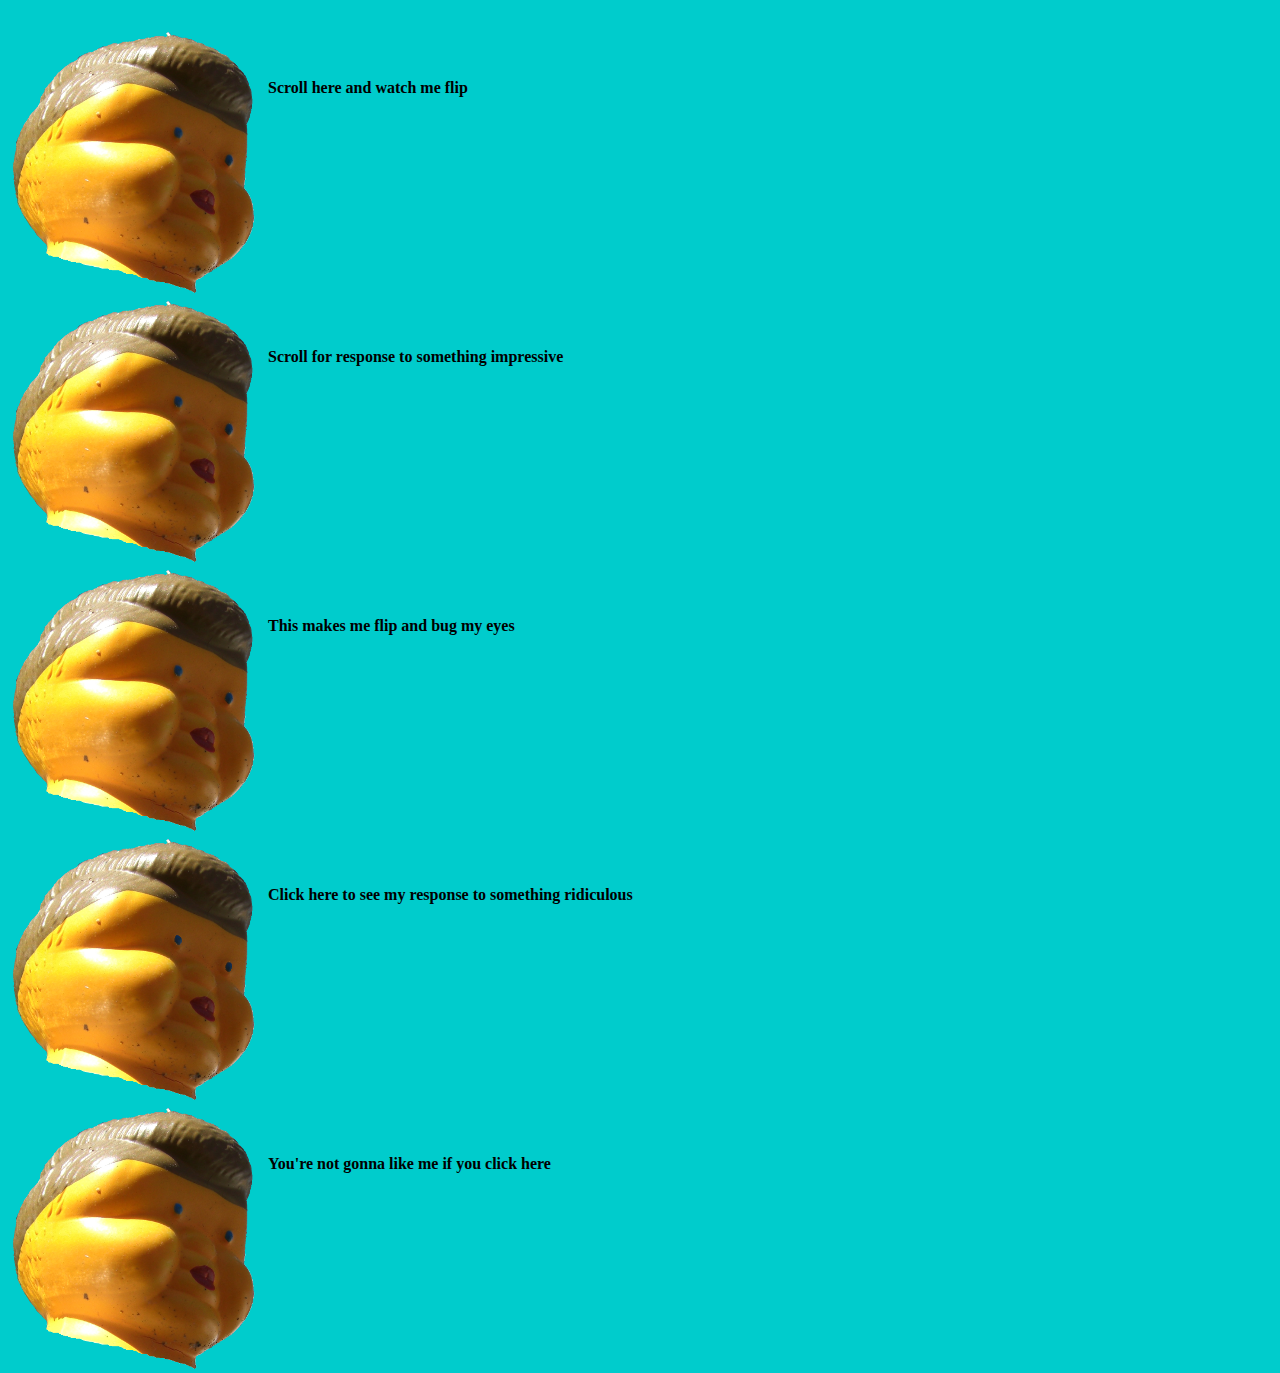
<file: index.html>
<!DOCTYPE html>
<html>
<head>
<title>
	Head Animations
</title>
<script src="http://ajax.googleapis.com/ajax/libs/jquery/1.7/jquery.min.js"></script>
<script src="jquery.easing.1.3.js"></script>
<script type="text/javascript" src="faceanimate.js"></script>
<link rel="stylesheet" href="style.css"></link>
</head>
<body>
<div id="headflip">
	<img class="face" src="head.png">
	<div class="flip"><h4>Scroll here and watch me flip</h4></div>
</div>
<div id="head">
	<img class="face" src="head.png">
	<img class="l_eye" src="l_eye.png">
	<img class="r_eye" src="r_eye.png">
	<div class="bug"><h4>Scroll for response to something impressive</h4></div>
</div>
<div id="flipANDbug">
	<img class="face" src="head.png">
	<img class="l_eye" src="l_eye.png">
	<img class="r_eye" src="r_eye.png">
	<div class="flip"><h4>This makes me flip and bug my eyes</h4></div>
</div>
<div id="eyeroll">
	<img class="face" src="head2.png">
	<img class="l_eye" src="l_eye.png">
	<img class="r_eye" src="r_eye.png">
	<div class="eyeroll"><h4>Click here to see my response to something ridiculous</h4></div>
</div>

<div id="hulk">
	<img class="face" src="head.png">
	<img class="green" src="headgreen.png">
	<div class="hulkout"><h4>You're not gonna like me if you click here</h4></div>
</div>


</body>
</html>
</file>
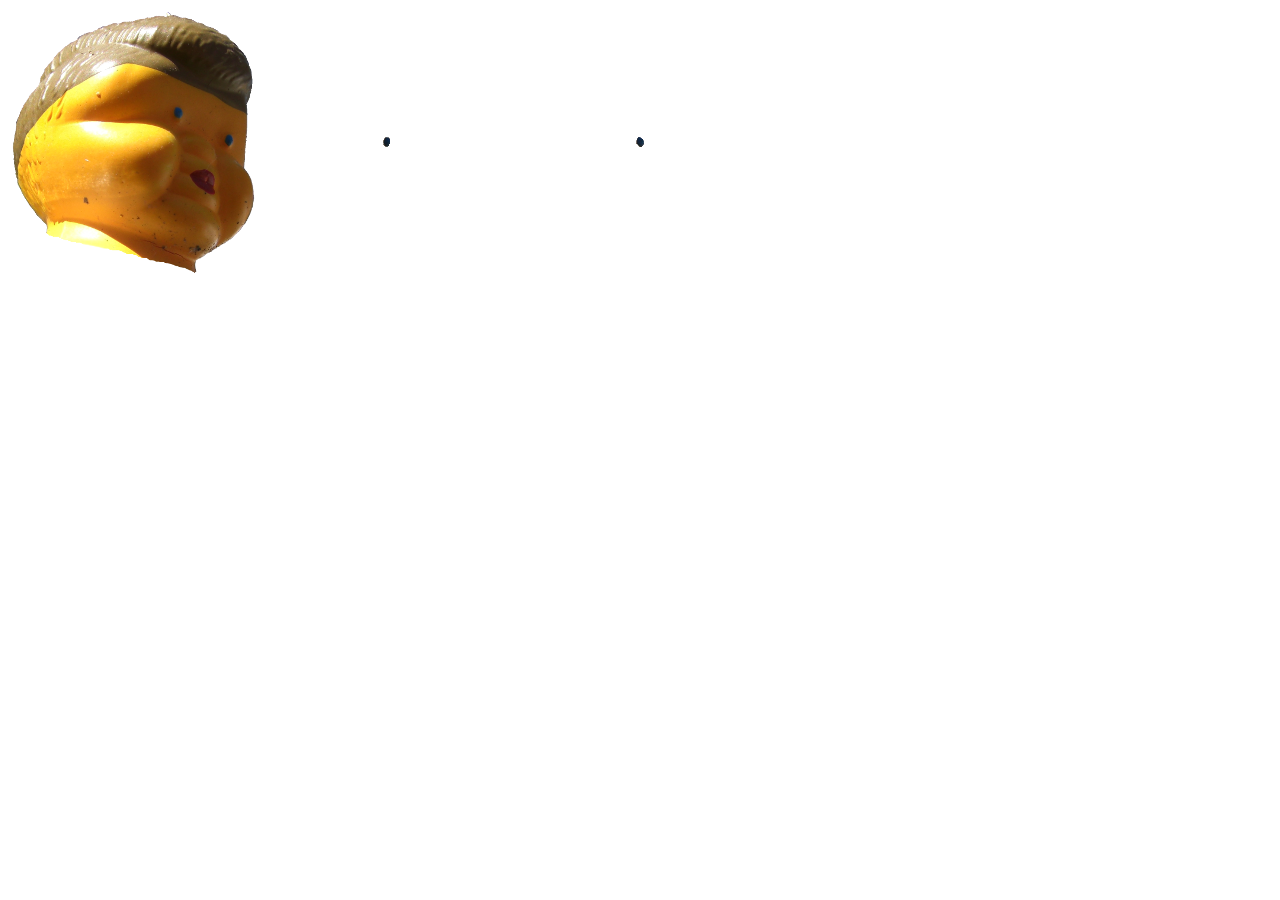
<file: HTMLboilerplate.html>
<!DOCTYPE html>
<html>
<head>
<title>
	
</title>
<script src="http://ajax.googleapis.com/ajax/libs/jquery/1.7/jquery.min.js"></script>
<style>

</style>
<script>
$('document').ready(function() {
	
}); //end ready
</script>
</head>

<body>
<div id="head">
	<img class="face" src="head.png">
	<img class="eye" src="l_eye.png">
	<img class="eye" src="r_eye.png">
</div>
</body>
</html>
</file>
<file: style.css>
body {
	background-color: #00CCCC;
}



/* CSS for second animation div */

.reversedimg {
    -moz-transform : scaleX(-1);
    -o-transform : scaleX(-1);
    -webkit-transform : scaleX(-1);
    transform : scaleX(-1);
    filter : FlipH;
    -ms-filter : "FlipH";
}
#headflip {
	position: relative;
	top: 20px;
	width: 100%;
	height: 269px;
}
#headflip .face {
	position: absolute;
	top: 0;
	left: 0;
}
#headflip .flip {
	position: absolute;
	top: 30px;
	left: 260px;
}

/* CSS for first animation */

#head {
	position: relative;
	top: 20px;
	width: 100%;
	height: 269px;
}

#head .face {
	position: absolute;
	top: 0;
	left: 0;
}

#head .r_eye {
	position: absolute;
	top: -29px;
	left: 46px;
}

#head .l_eye {
	position: absolute;
	top: -2px;
	left: 96px;	
}
#head .bug {
	position: absolute;
	top: 30px;
	left: 260px;
}

/* CSS for third animation div */

#flipANDbug {
	position: relative;
	top: 20px;
	width: 100%;
	height: 269px;
}
#flipANDbug .face {
	position: absolute;
	top: 0;
	left: 0;
}
#flipANDbug .flip {
	position: absolute;
	top: 30px;
	left: 260px;
}
#flipANDbug .r_eye {
	position: absolute;
	top: -29px;
	left: 46px;
}
#flipANDbug .l_eye {
	position: absolute;
	top: -2px;
	left: 96px;	
}

/* CSS for eyeroll animation div */

#eyeroll {
	position: relative;
	top: 20px;
	width: 100%;
	height: 269px;
}
#eyeroll .face {
	position: absolute;
	top: 0;
	left: 0;
}
#eyeroll .eyeroll {
	position: absolute;
	top: 30px;
	left: 260px;
}
#eyeroll .r_eye {
	position: absolute;
	top: -29px;
	left: 46px;
}
#eyeroll .l_eye {
	position: absolute;
	top: -2px;
	left: 96px;	
}

/* Hulk animation div */
#hulk {
	position: relative;
	top: 20px;
	width: 100%;
	height: 269px;
}
#hulk .face {
	position: absolute;
	top: 0;
	left: 0;
	z-index: 10;
}
#hulk .green {
	position: absolute;
	top: 0;
	left: 0;
	zoom: 1;
	opacity: 0;
	filter: alpha(opacity=0);
	z-index: 10;
}
#hulk .hulkout {
	position: absolute;
	top: 30px;
	left: 260px;
	z-index: 0;
}
</file>
